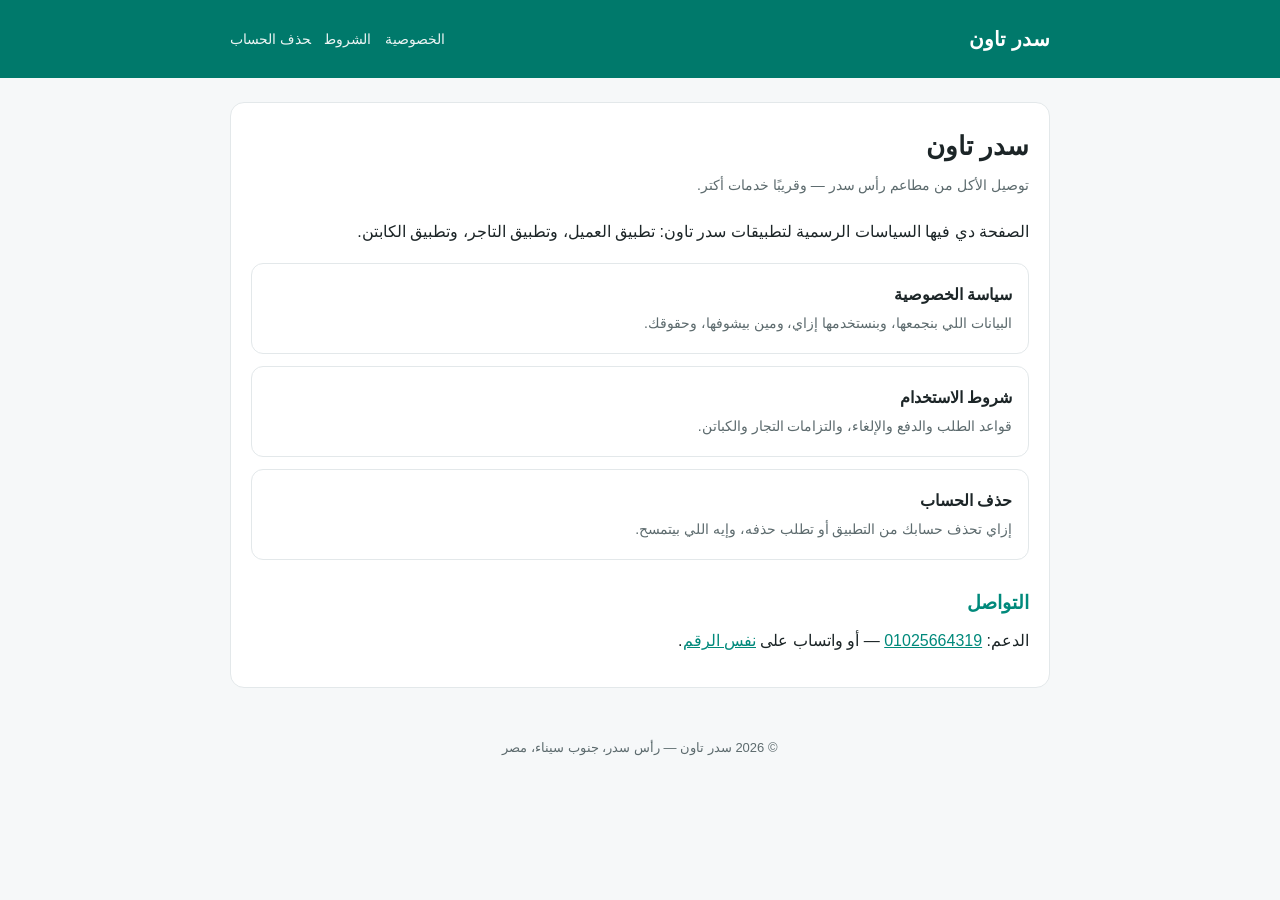
<file: index.html>
<!doctype html>
<html lang="ar" dir="rtl">
<head>
<meta charset="utf-8">
<meta name="viewport" content="width=device-width, initial-scale=1">
<title>سدر تاون — السياسات والدعم</title>
<meta name="description" content="سياسة الخصوصية وشروط الاستخدام وحذف الحساب لتطبيقات سدر تاون.">
<link rel="stylesheet" href="style.css">
</head>
<body>
<header><div class="wrap">
  <a class="brand" href="index.html">سدر تاون</a>
  <nav><a href="privacy.html">الخصوصية</a><a href="terms.html">الشروط</a><a href="delete-account.html">حذف الحساب</a></nav>
</div></header>
<main><div class="wrap">
  <div class="card">
    <h1>سدر تاون</h1>
    <p class="updated">توصيل الأكل من مطاعم رأس سدر — وقريبًا خدمات أكتر.</p>
    <p>الصفحة دي فيها السياسات الرسمية لتطبيقات سدر تاون: تطبيق العميل، وتطبيق التاجر، وتطبيق الكابتن.</p>
    <div class="links">
      <a href="privacy.html">سياسة الخصوصية<span>البيانات اللي بنجمعها، وبنستخدمها إزاي، ومين بيشوفها، وحقوقك.</span></a>
      <a href="terms.html">شروط الاستخدام<span>قواعد الطلب والدفع والإلغاء، والتزامات التجار والكباتن.</span></a>
      <a href="delete-account.html">حذف الحساب<span>إزاي تحذف حسابك من التطبيق أو تطلب حذفه، وإيه اللي بيتمسح.</span></a>
    </div>
    <h2>التواصل</h2>
    <p>الدعم: <a href="tel:+201025664319">01025664319</a> — أو واتساب على <a href="https://wa.me/201025664319">نفس الرقم</a>.</p>
  </div>
</div></main>
<footer>© 2026 سدر تاون — رأس سدر، جنوب سيناء، مصر</footer>
</body>
</html>
</file>
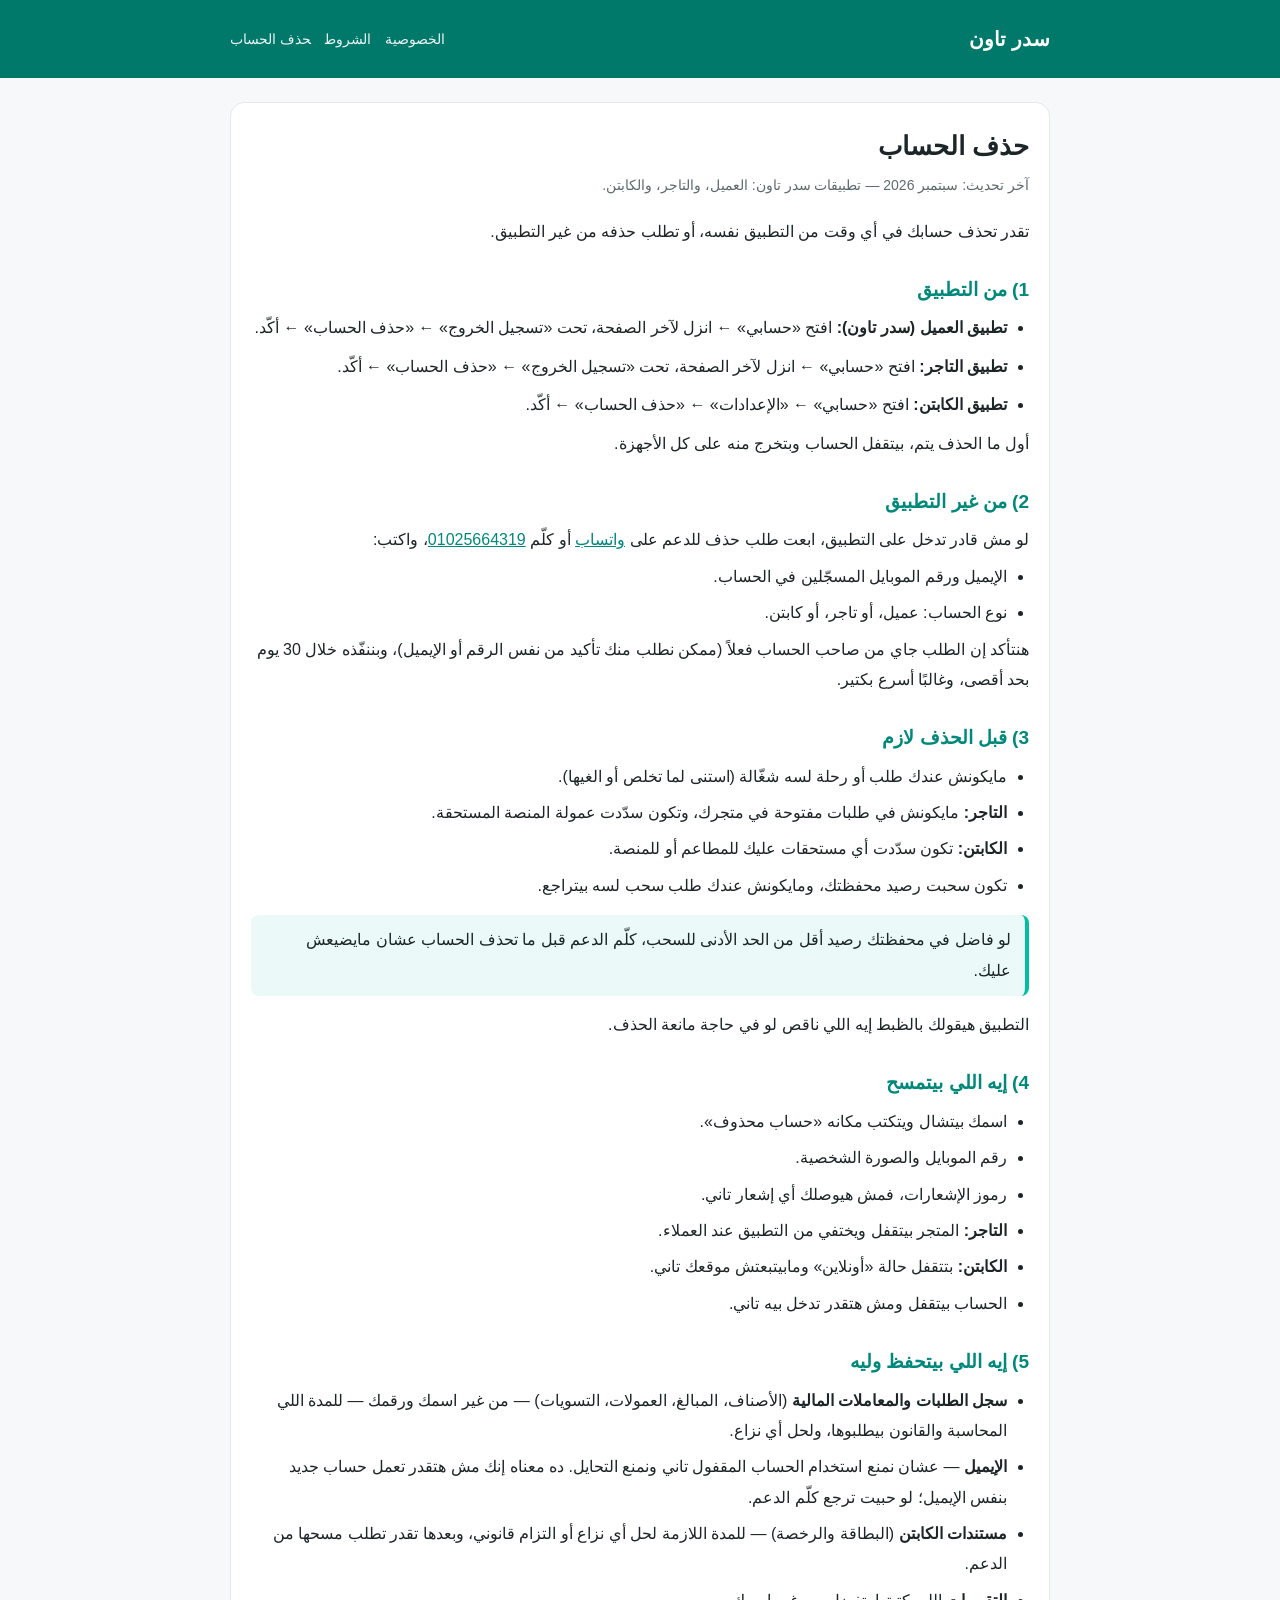
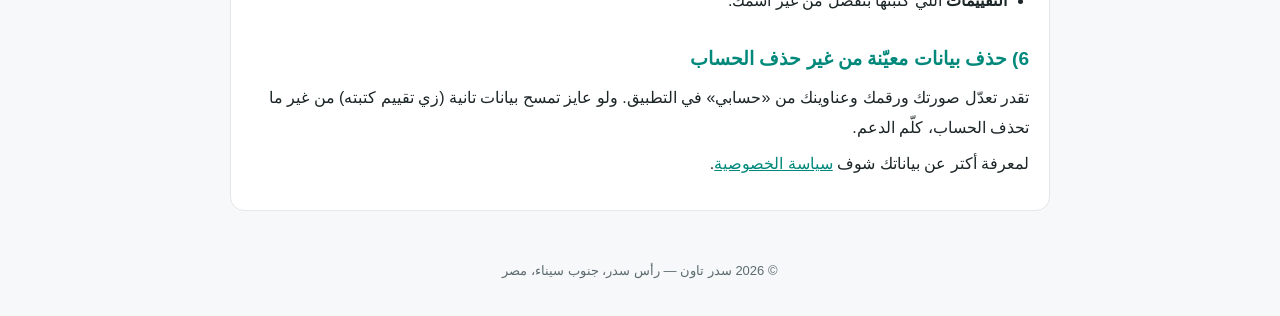
<file: delete-account.html>
<!doctype html>
<html lang="ar" dir="rtl">
<head>
<meta charset="utf-8">
<meta name="viewport" content="width=device-width, initial-scale=1">
<title>حذف الحساب — سدر تاون</title>
<meta name="description" content="إزاي تحذف حسابك في تطبيقات سدر تاون، وإيه البيانات اللي بتتمسح وإيه اللي بيتحفظ.">
<link rel="stylesheet" href="style.css">
</head>
<body>
<header><div class="wrap">
  <a class="brand" href="index.html">سدر تاون</a>
  <nav><a href="privacy.html">الخصوصية</a><a href="terms.html">الشروط</a><a href="delete-account.html">حذف الحساب</a></nav>
</div></header>
<main><div class="wrap"><div class="card">
<h1>حذف الحساب</h1>
<p class="updated">آخر تحديث: سبتمبر 2026 — تطبيقات سدر تاون: العميل، والتاجر، والكابتن.</p>

<p>تقدر تحذف حسابك في أي وقت من التطبيق نفسه، أو تطلب حذفه من غير التطبيق.</p>

<h2>1) من التطبيق</h2>
<ul class="steps">
  <li><strong>تطبيق العميل (سدر تاون):</strong> افتح «حسابي» ← انزل لآخر الصفحة، تحت «تسجيل الخروج» ← «حذف الحساب» ← أكّد.</li>
  <li><strong>تطبيق التاجر:</strong> افتح «حسابي» ← انزل لآخر الصفحة، تحت «تسجيل الخروج» ← «حذف الحساب» ← أكّد.</li>
  <li><strong>تطبيق الكابتن:</strong> افتح «حسابي» ← «الإعدادات» ← «حذف الحساب» ← أكّد.</li>
</ul>
<p>أول ما الحذف يتم، بيتقفل الحساب وبتخرج منه على كل الأجهزة.</p>

<h2>2) من غير التطبيق</h2>
<p>لو مش قادر تدخل على التطبيق، ابعت طلب حذف للدعم على <a href="https://wa.me/201025664319">واتساب</a> أو كلّم <a href="tel:+201025664319">01025664319</a>، واكتب:</p>
<ul>
  <li>الإيميل ورقم الموبايل المسجّلين في الحساب.</li>
  <li>نوع الحساب: عميل، أو تاجر، أو كابتن.</li>
</ul>
<p>هنتأكد إن الطلب جاي من صاحب الحساب فعلاً (ممكن نطلب منك تأكيد من نفس الرقم أو الإيميل)، وبننفّذه خلال 30 يوم بحد أقصى، وغالبًا أسرع بكتير.</p>

<h2>3) قبل الحذف لازم</h2>
<ul>
  <li>مايكونش عندك طلب أو رحلة لسه شغّالة (استنى لما تخلص أو الغيها).</li>
  <li><strong>التاجر:</strong> مايكونش في طلبات مفتوحة في متجرك، وتكون سدّدت عمولة المنصة المستحقة.</li>
  <li><strong>الكابتن:</strong> تكون سدّدت أي مستحقات عليك للمطاعم أو للمنصة.</li>
  <li>تكون سحبت رصيد محفظتك، ومايكونش عندك طلب سحب لسه بيتراجع.</li>
</ul>
<p class="note">لو فاضل في محفظتك رصيد أقل من الحد الأدنى للسحب، كلّم الدعم قبل ما تحذف الحساب عشان مايضيعش عليك.</p>
<p>التطبيق هيقولك بالظبط إيه اللي ناقص لو في حاجة مانعة الحذف.</p>

<h2>4) إيه اللي بيتمسح</h2>
<ul>
  <li>اسمك بيتشال ويتكتب مكانه «حساب محذوف».</li>
  <li>رقم الموبايل والصورة الشخصية.</li>
  <li>رموز الإشعارات، فمش هيوصلك أي إشعار تاني.</li>
  <li><strong>التاجر:</strong> المتجر بيتقفل ويختفي من التطبيق عند العملاء.</li>
  <li><strong>الكابتن:</strong> بتتقفل حالة «أونلاين» ومابيتبعتش موقعك تاني.</li>
  <li>الحساب بيتقفل ومش هتقدر تدخل بيه تاني.</li>
</ul>

<h2>5) إيه اللي بيتحفظ وليه</h2>
<ul>
  <li><strong>سجل الطلبات والمعاملات المالية</strong> (الأصناف، المبالغ، العمولات، التسويات) — من غير اسمك ورقمك — للمدة اللي المحاسبة والقانون بيطلبوها، ولحل أي نزاع.</li>
  <li><strong>الإيميل</strong> — عشان نمنع استخدام الحساب المقفول تاني ونمنع التحايل. ده معناه إنك مش هتقدر تعمل حساب جديد بنفس الإيميل؛ لو حبيت ترجع كلّم الدعم.</li>
  <li><strong>مستندات الكابتن</strong> (البطاقة والرخصة) — للمدة اللازمة لحل أي نزاع أو التزام قانوني، وبعدها تقدر تطلب مسحها من الدعم.</li>
  <li><strong>التقييمات</strong> اللي كتبتها بتفضل من غير اسمك.</li>
</ul>

<h2>6) حذف بيانات معيّنة من غير حذف الحساب</h2>
<p>تقدر تعدّل صورتك ورقمك وعناوينك من «حسابي» في التطبيق. ولو عايز تمسح بيانات تانية (زي تقييم كتبته) من غير ما تحذف الحساب، كلّم الدعم.</p>

<p>لمعرفة أكتر عن بياناتك شوف <a href="privacy.html">سياسة الخصوصية</a>.</p>
</div></div></main>
<footer>© 2026 سدر تاون — رأس سدر، جنوب سيناء، مصر</footer>
</body>
</html>
</file>
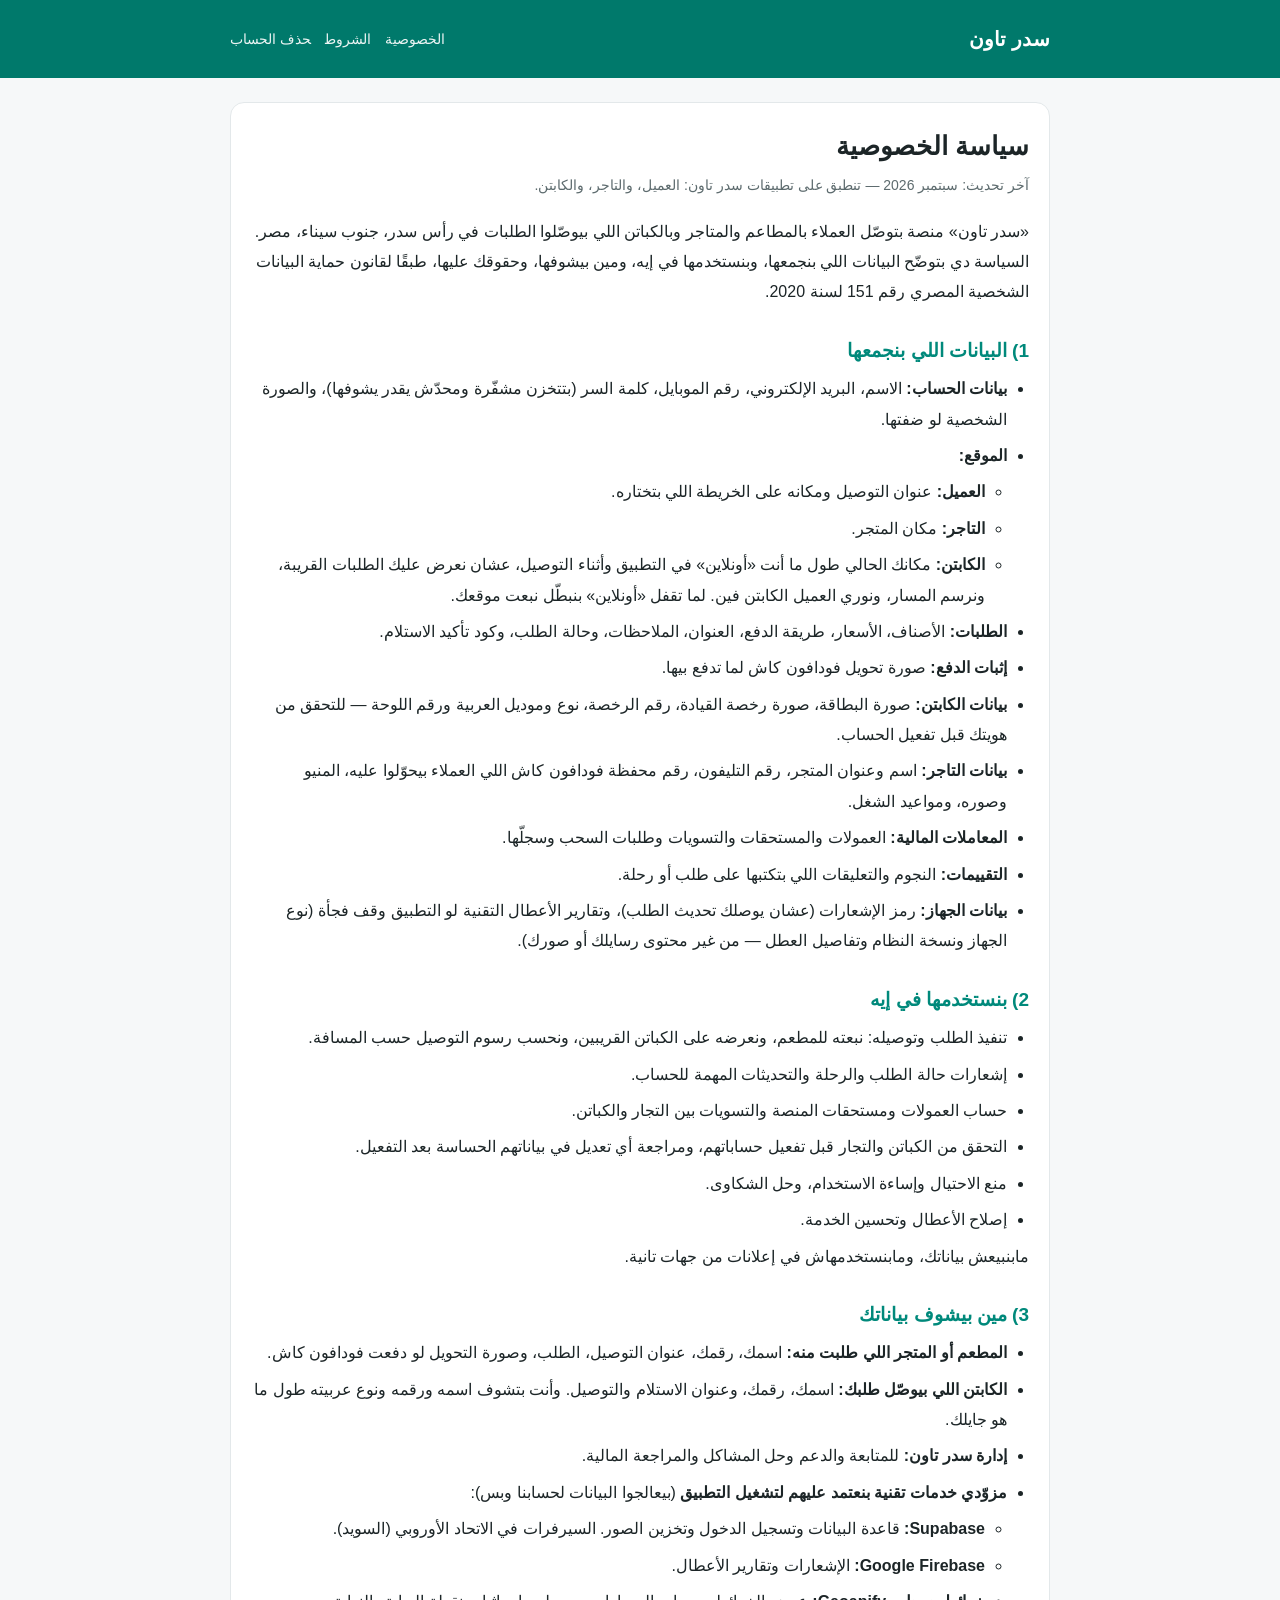
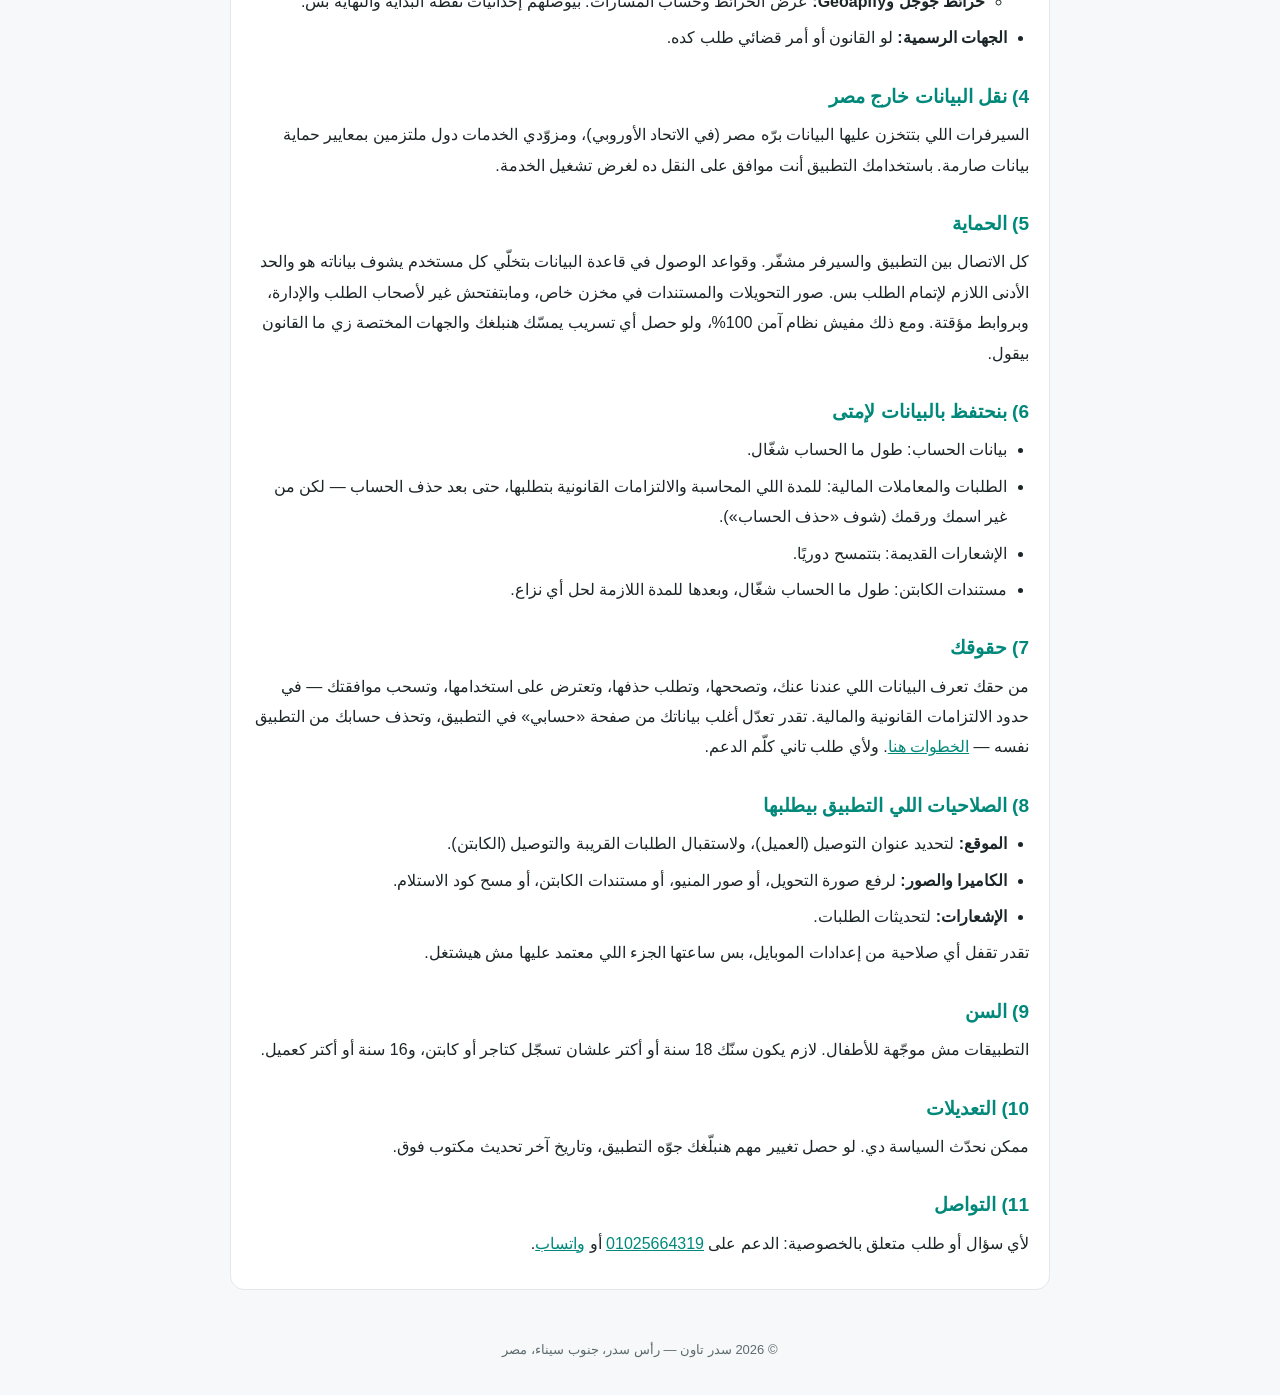
<file: privacy.html>
<!doctype html>
<html lang="ar" dir="rtl">
<head>
<meta charset="utf-8">
<meta name="viewport" content="width=device-width, initial-scale=1">
<title>سياسة الخصوصية — سدر تاون</title>
<meta name="description" content="سياسة خصوصية تطبيقات سدر تاون (العميل، التاجر، الكابتن).">
<link rel="stylesheet" href="style.css">
</head>
<body>
<header><div class="wrap">
  <a class="brand" href="index.html">سدر تاون</a>
  <nav><a href="privacy.html">الخصوصية</a><a href="terms.html">الشروط</a><a href="delete-account.html">حذف الحساب</a></nav>
</div></header>
<main><div class="wrap"><div class="card">
<h1>سياسة الخصوصية</h1>
<p class="updated">آخر تحديث: سبتمبر 2026 — تنطبق على تطبيقات سدر تاون: العميل، والتاجر، والكابتن.</p>

<p>«سدر تاون» منصة بتوصّل العملاء بالمطاعم والمتاجر وبالكباتن اللي بيوصّلوا الطلبات في رأس سدر، جنوب سيناء، مصر. السياسة دي بتوضّح البيانات اللي بنجمعها، وبنستخدمها في إيه، ومين بيشوفها، وحقوقك عليها، طبقًا لقانون حماية البيانات الشخصية المصري رقم 151 لسنة 2020.</p>

<h2>1) البيانات اللي بنجمعها</h2>
<ul>
  <li><strong>بيانات الحساب:</strong> الاسم، البريد الإلكتروني، رقم الموبايل، كلمة السر (بتتخزن مشفّرة ومحدّش يقدر يشوفها)، والصورة الشخصية لو ضفتها.</li>
  <li><strong>الموقع:</strong>
    <ul>
      <li><strong>العميل:</strong> عنوان التوصيل ومكانه على الخريطة اللي بتختاره.</li>
      <li><strong>التاجر:</strong> مكان المتجر.</li>
      <li><strong>الكابتن:</strong> مكانك الحالي طول ما أنت «أونلاين» في التطبيق وأثناء التوصيل، عشان نعرض عليك الطلبات القريبة، ونرسم المسار، ونوري العميل الكابتن فين. لما تقفل «أونلاين» بنبطّل نبعت موقعك.</li>
    </ul>
  </li>
  <li><strong>الطلبات:</strong> الأصناف، الأسعار، طريقة الدفع، العنوان، الملاحظات، وحالة الطلب، وكود تأكيد الاستلام.</li>
  <li><strong>إثبات الدفع:</strong> صورة تحويل فودافون كاش لما تدفع بيها.</li>
  <li><strong>بيانات الكابتن:</strong> صورة البطاقة، صورة رخصة القيادة، رقم الرخصة، نوع وموديل العربية ورقم اللوحة — للتحقق من هويتك قبل تفعيل الحساب.</li>
  <li><strong>بيانات التاجر:</strong> اسم وعنوان المتجر، رقم التليفون، رقم محفظة فودافون كاش اللي العملاء بيحوّلوا عليه، المنيو وصوره، ومواعيد الشغل.</li>
  <li><strong>المعاملات المالية:</strong> العمولات والمستحقات والتسويات وطلبات السحب وسجلّها.</li>
  <li><strong>التقييمات:</strong> النجوم والتعليقات اللي بتكتبها على طلب أو رحلة.</li>
  <li><strong>بيانات الجهاز:</strong> رمز الإشعارات (عشان يوصلك تحديث الطلب)، وتقارير الأعطال التقنية لو التطبيق وقف فجأة (نوع الجهاز ونسخة النظام وتفاصيل العطل — من غير محتوى رسايلك أو صورك).</li>
</ul>

<h2>2) بنستخدمها في إيه</h2>
<ul>
  <li>تنفيذ الطلب وتوصيله: نبعته للمطعم، ونعرضه على الكباتن القريبين، ونحسب رسوم التوصيل حسب المسافة.</li>
  <li>إشعارات حالة الطلب والرحلة والتحديثات المهمة للحساب.</li>
  <li>حساب العمولات ومستحقات المنصة والتسويات بين التجار والكباتن.</li>
  <li>التحقق من الكباتن والتجار قبل تفعيل حساباتهم، ومراجعة أي تعديل في بياناتهم الحساسة بعد التفعيل.</li>
  <li>منع الاحتيال وإساءة الاستخدام، وحل الشكاوى.</li>
  <li>إصلاح الأعطال وتحسين الخدمة.</li>
</ul>
<p>مابنبيعش بياناتك، ومابنستخدمهاش في إعلانات من جهات تانية.</p>

<h2>3) مين بيشوف بياناتك</h2>
<ul>
  <li><strong>المطعم أو المتجر اللي طلبت منه:</strong> اسمك، رقمك، عنوان التوصيل، الطلب، وصورة التحويل لو دفعت فودافون كاش.</li>
  <li><strong>الكابتن اللي بيوصّل طلبك:</strong> اسمك، رقمك، وعنوان الاستلام والتوصيل. وأنت بتشوف اسمه ورقمه ونوع عربيته طول ما هو جايلك.</li>
  <li><strong>إدارة سدر تاون:</strong> للمتابعة والدعم وحل المشاكل والمراجعة المالية.</li>
  <li><strong>مزوّدي خدمات تقنية بنعتمد عليهم لتشغيل التطبيق</strong> (بيعالجوا البيانات لحسابنا وبس):
    <ul>
      <li><strong>Supabase:</strong> قاعدة البيانات وتسجيل الدخول وتخزين الصور. السيرفرات في الاتحاد الأوروبي (السويد).</li>
      <li><strong>Google Firebase:</strong> الإشعارات وتقارير الأعطال.</li>
      <li><strong>خرائط جوجل وGeoapify:</strong> عرض الخرائط وحساب المسارات. بيوصلهم إحداثيات نقطة البداية والنهاية بس.</li>
    </ul>
  </li>
  <li><strong>الجهات الرسمية:</strong> لو القانون أو أمر قضائي طلب كده.</li>
</ul>

<h2>4) نقل البيانات خارج مصر</h2>
<p>السيرفرات اللي بتتخزن عليها البيانات برّه مصر (في الاتحاد الأوروبي)، ومزوّدي الخدمات دول ملتزمين بمعايير حماية بيانات صارمة. باستخدامك التطبيق أنت موافق على النقل ده لغرض تشغيل الخدمة.</p>

<h2>5) الحماية</h2>
<p>كل الاتصال بين التطبيق والسيرفر مشفّر. وقواعد الوصول في قاعدة البيانات بتخلّي كل مستخدم يشوف بياناته هو والحد الأدنى اللازم لإتمام الطلب بس. صور التحويلات والمستندات في مخزن خاص، ومابتفتحش غير لأصحاب الطلب والإدارة، وبروابط مؤقتة. ومع ذلك مفيش نظام آمن 100%، ولو حصل أي تسريب يمسّك هنبلغك والجهات المختصة زي ما القانون بيقول.</p>

<h2>6) بنحتفظ بالبيانات لإمتى</h2>
<ul>
  <li>بيانات الحساب: طول ما الحساب شغّال.</li>
  <li>الطلبات والمعاملات المالية: للمدة اللي المحاسبة والالتزامات القانونية بتطلبها، حتى بعد حذف الحساب — لكن من غير اسمك ورقمك (شوف «حذف الحساب»).</li>
  <li>الإشعارات القديمة: بتتمسح دوريًا.</li>
  <li>مستندات الكابتن: طول ما الحساب شغّال، وبعدها للمدة اللازمة لحل أي نزاع.</li>
</ul>

<h2>7) حقوقك</h2>
<p>من حقك تعرف البيانات اللي عندنا عنك، وتصححها، وتطلب حذفها، وتعترض على استخدامها، وتسحب موافقتك — في حدود الالتزامات القانونية والمالية. تقدر تعدّل أغلب بياناتك من صفحة «حسابي» في التطبيق، وتحذف حسابك من التطبيق نفسه — <a href="delete-account.html">الخطوات هنا</a>. ولأي طلب تاني كلّم الدعم.</p>

<h2>8) الصلاحيات اللي التطبيق بيطلبها</h2>
<ul>
  <li><strong>الموقع:</strong> لتحديد عنوان التوصيل (العميل)، ولاستقبال الطلبات القريبة والتوصيل (الكابتن).</li>
  <li><strong>الكاميرا والصور:</strong> لرفع صورة التحويل، أو صور المنيو، أو مستندات الكابتن، أو مسح كود الاستلام.</li>
  <li><strong>الإشعارات:</strong> لتحديثات الطلبات.</li>
</ul>
<p>تقدر تقفل أي صلاحية من إعدادات الموبايل، بس ساعتها الجزء اللي معتمد عليها مش هيشتغل.</p>

<h2>9) السن</h2>
<p>التطبيقات مش موجّهة للأطفال. لازم يكون سنّك 18 سنة أو أكتر علشان تسجّل كتاجر أو كابتن، و16 سنة أو أكتر كعميل.</p>

<h2>10) التعديلات</h2>
<p>ممكن نحدّث السياسة دي. لو حصل تغيير مهم هنبلّغك جوّه التطبيق، وتاريخ آخر تحديث مكتوب فوق.</p>

<h2>11) التواصل</h2>
<p>لأي سؤال أو طلب متعلق بالخصوصية: الدعم على <a href="tel:+201025664319">01025664319</a> أو <a href="https://wa.me/201025664319">واتساب</a>.</p>
</div></div></main>
<footer>© 2026 سدر تاون — رأس سدر، جنوب سيناء، مصر</footer>
</body>
</html>
</file>
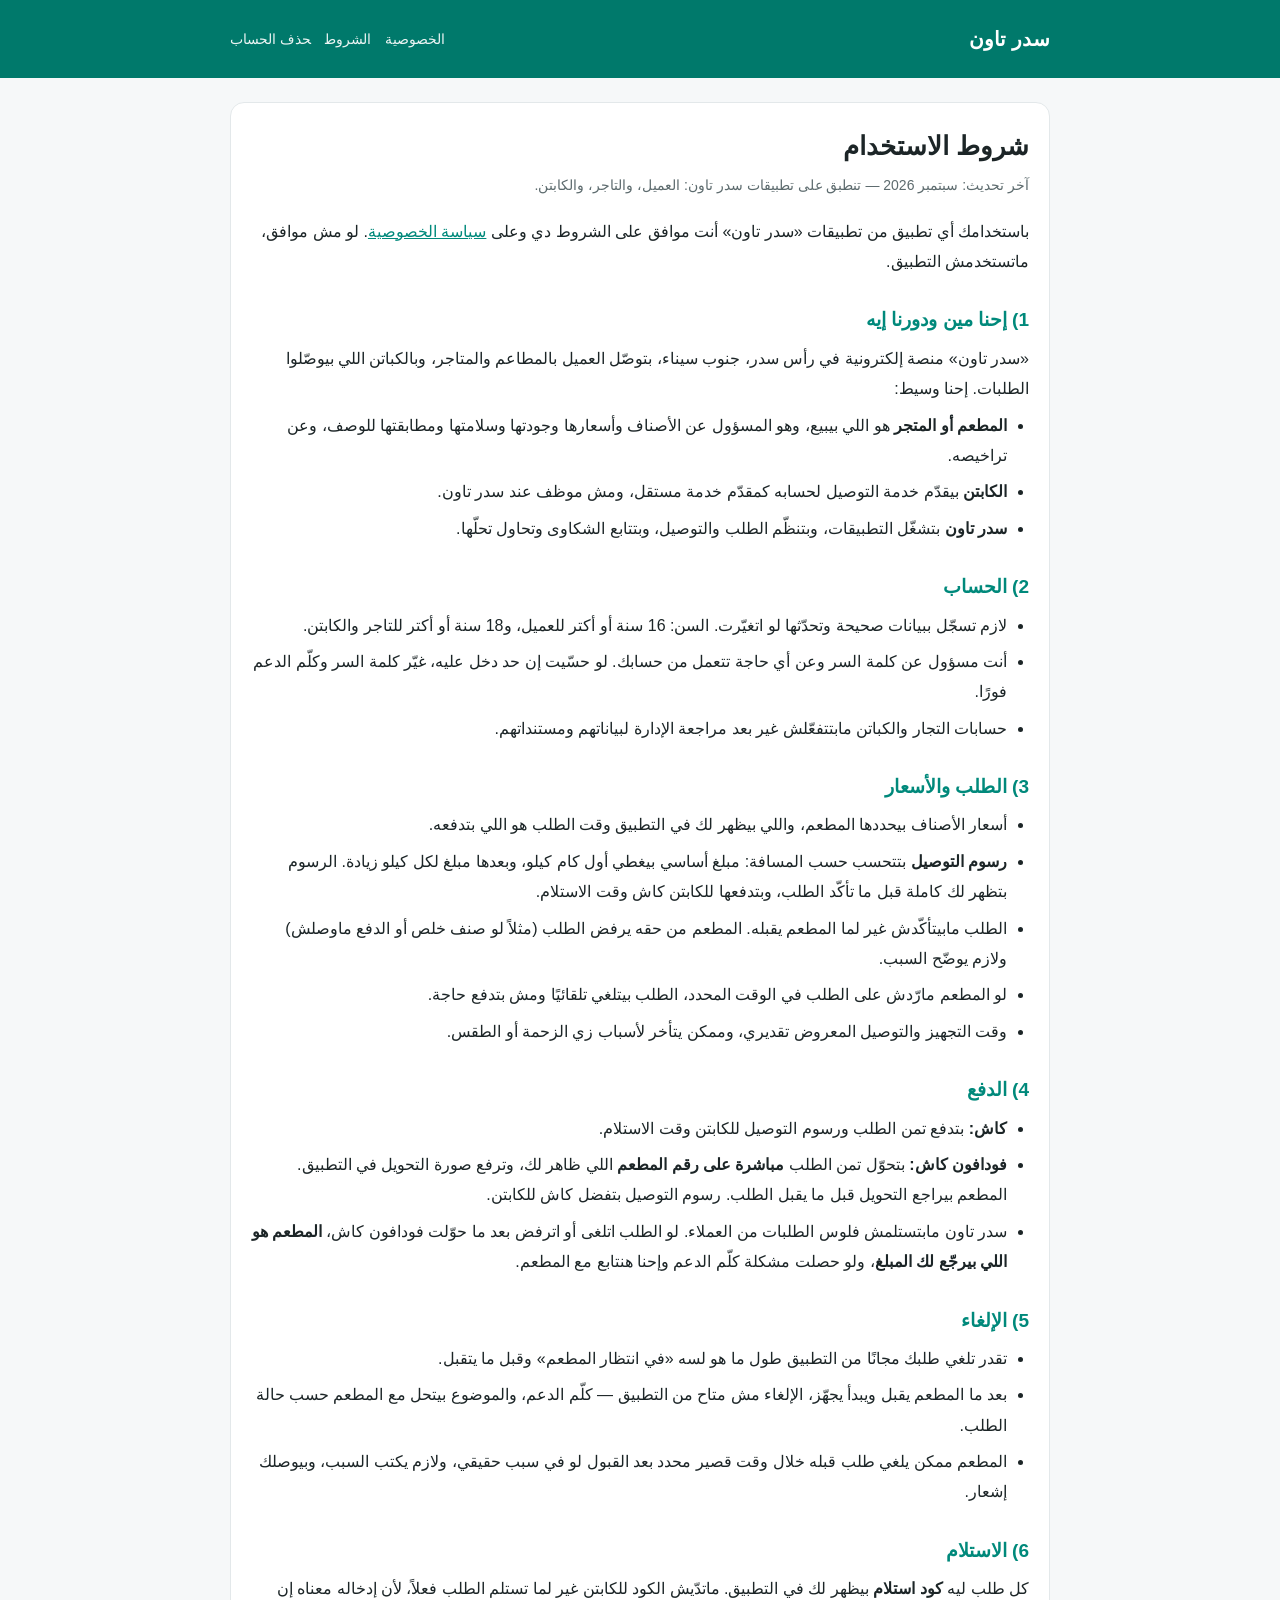
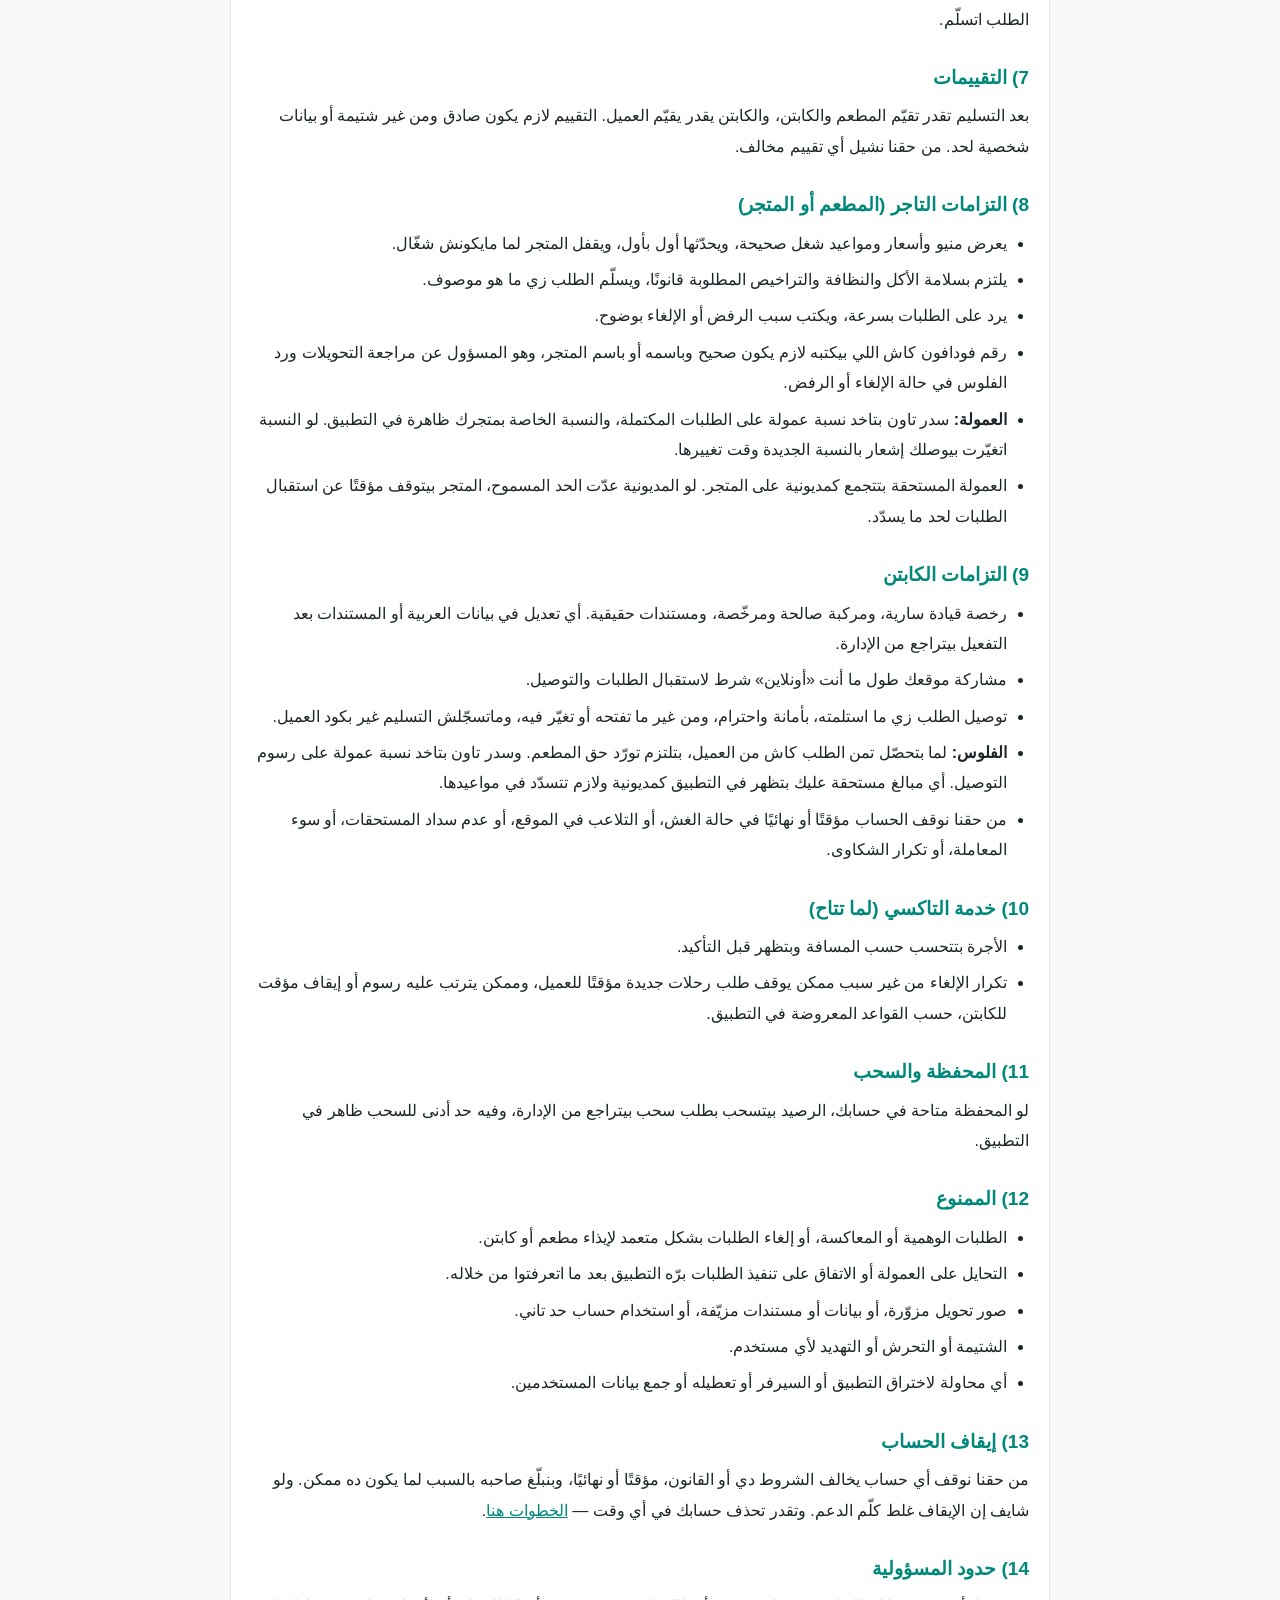
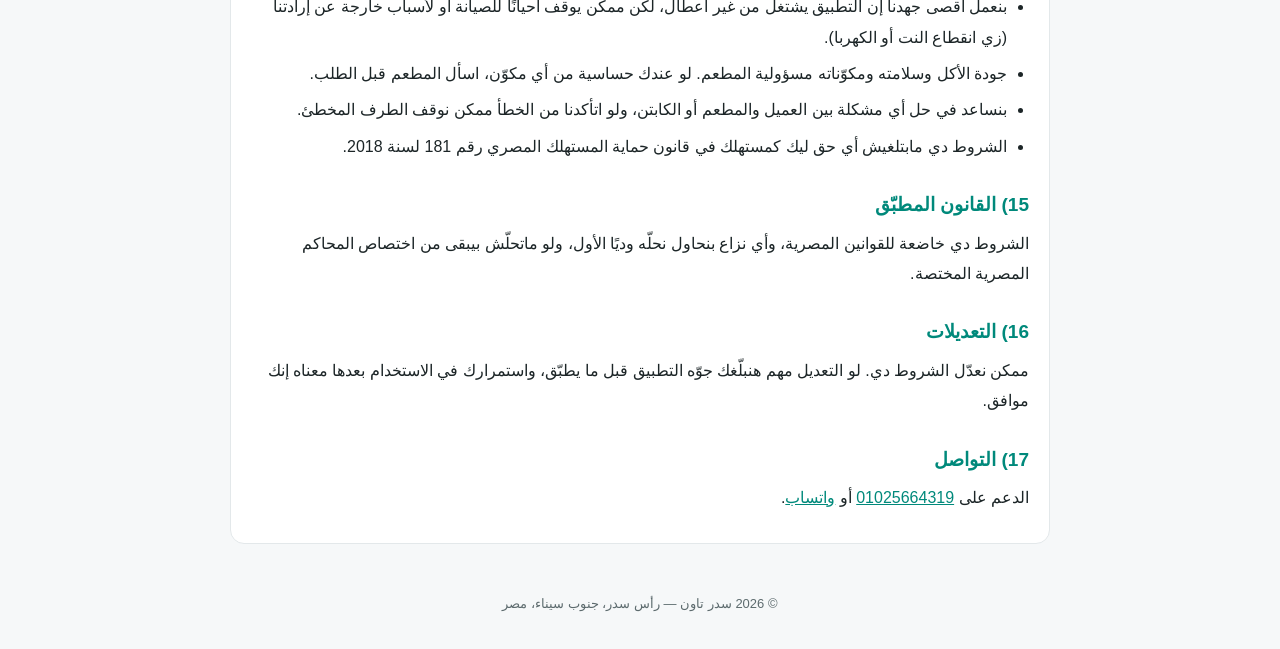
<file: terms.html>
<!doctype html>
<html lang="ar" dir="rtl">
<head>
<meta charset="utf-8">
<meta name="viewport" content="width=device-width, initial-scale=1">
<title>شروط الاستخدام — سدر تاون</title>
<meta name="description" content="شروط استخدام تطبيقات سدر تاون (العميل، التاجر، الكابتن).">
<link rel="stylesheet" href="style.css">
</head>
<body>
<header><div class="wrap">
  <a class="brand" href="index.html">سدر تاون</a>
  <nav><a href="privacy.html">الخصوصية</a><a href="terms.html">الشروط</a><a href="delete-account.html">حذف الحساب</a></nav>
</div></header>
<main><div class="wrap"><div class="card">
<h1>شروط الاستخدام</h1>
<p class="updated">آخر تحديث: سبتمبر 2026 — تنطبق على تطبيقات سدر تاون: العميل، والتاجر، والكابتن.</p>

<p>باستخدامك أي تطبيق من تطبيقات «سدر تاون» أنت موافق على الشروط دي وعلى <a href="privacy.html">سياسة الخصوصية</a>. لو مش موافق، ماتستخدمش التطبيق.</p>

<h2>1) إحنا مين ودورنا إيه</h2>
<p>«سدر تاون» منصة إلكترونية في رأس سدر، جنوب سيناء، بتوصّل العميل بالمطاعم والمتاجر، وبالكباتن اللي بيوصّلوا الطلبات. إحنا وسيط:</p>
<ul>
  <li><strong>المطعم أو المتجر</strong> هو اللي بيبيع، وهو المسؤول عن الأصناف وأسعارها وجودتها وسلامتها ومطابقتها للوصف، وعن تراخيصه.</li>
  <li><strong>الكابتن</strong> بيقدّم خدمة التوصيل لحسابه كمقدّم خدمة مستقل، ومش موظف عند سدر تاون.</li>
  <li><strong>سدر تاون</strong> بتشغّل التطبيقات، وبتنظّم الطلب والتوصيل، وبتتابع الشكاوى وتحاول تحلّها.</li>
</ul>

<h2>2) الحساب</h2>
<ul>
  <li>لازم تسجّل ببيانات صحيحة وتحدّثها لو اتغيّرت. السن: 16 سنة أو أكتر للعميل، و18 سنة أو أكتر للتاجر والكابتن.</li>
  <li>أنت مسؤول عن كلمة السر وعن أي حاجة تتعمل من حسابك. لو حسّيت إن حد دخل عليه، غيّر كلمة السر وكلّم الدعم فورًا.</li>
  <li>حسابات التجار والكباتن مابتتفعّلش غير بعد مراجعة الإدارة لبياناتهم ومستنداتهم.</li>
</ul>

<h2>3) الطلب والأسعار</h2>
<ul>
  <li>أسعار الأصناف بيحددها المطعم، واللي بيظهر لك في التطبيق وقت الطلب هو اللي بتدفعه.</li>
  <li><strong>رسوم التوصيل</strong> بتتحسب حسب المسافة: مبلغ أساسي بيغطي أول كام كيلو، وبعدها مبلغ لكل كيلو زيادة. الرسوم بتظهر لك كاملة قبل ما تأكّد الطلب، وبتدفعها للكابتن كاش وقت الاستلام.</li>
  <li>الطلب مابيتأكّدش غير لما المطعم يقبله. المطعم من حقه يرفض الطلب (مثلاً لو صنف خلص أو الدفع ماوصلش) ولازم يوضّح السبب.</li>
  <li>لو المطعم مارّدش على الطلب في الوقت المحدد، الطلب بيتلغي تلقائيًا ومش بتدفع حاجة.</li>
  <li>وقت التجهيز والتوصيل المعروض تقديري، وممكن يتأخر لأسباب زي الزحمة أو الطقس.</li>
</ul>

<h2>4) الدفع</h2>
<ul>
  <li><strong>كاش:</strong> بتدفع تمن الطلب ورسوم التوصيل للكابتن وقت الاستلام.</li>
  <li><strong>فودافون كاش:</strong> بتحوّل تمن الطلب <strong>مباشرة على رقم المطعم</strong> اللي ظاهر لك، وترفع صورة التحويل في التطبيق. المطعم بيراجع التحويل قبل ما يقبل الطلب. رسوم التوصيل بتفضل كاش للكابتن.</li>
  <li>سدر تاون مابتستلمش فلوس الطلبات من العملاء. لو الطلب اتلغى أو اترفض بعد ما حوّلت فودافون كاش، <strong>المطعم هو اللي بيرجّع لك المبلغ</strong>، ولو حصلت مشكلة كلّم الدعم وإحنا هنتابع مع المطعم.</li>
</ul>

<h2>5) الإلغاء</h2>
<ul>
  <li>تقدر تلغي طلبك مجانًا من التطبيق طول ما هو لسه «في انتظار المطعم» وقبل ما يتقبل.</li>
  <li>بعد ما المطعم يقبل ويبدأ يجهّز، الإلغاء مش متاح من التطبيق — كلّم الدعم، والموضوع بيتحل مع المطعم حسب حالة الطلب.</li>
  <li>المطعم ممكن يلغي طلب قبله خلال وقت قصير محدد بعد القبول لو في سبب حقيقي، ولازم يكتب السبب، وبيوصلك إشعار.</li>
</ul>

<h2>6) الاستلام</h2>
<p>كل طلب ليه <strong>كود استلام</strong> بيظهر لك في التطبيق. ماتدّيش الكود للكابتن غير لما تستلم الطلب فعلاً، لأن إدخاله معناه إن الطلب اتسلّم.</p>

<h2>7) التقييمات</h2>
<p>بعد التسليم تقدر تقيّم المطعم والكابتن، والكابتن يقدر يقيّم العميل. التقييم لازم يكون صادق ومن غير شتيمة أو بيانات شخصية لحد. من حقنا نشيل أي تقييم مخالف.</p>

<h2>8) التزامات التاجر (المطعم أو المتجر)</h2>
<ul>
  <li>يعرض منيو وأسعار ومواعيد شغل صحيحة، ويحدّثها أول بأول، ويقفل المتجر لما مايكونش شغّال.</li>
  <li>يلتزم بسلامة الأكل والنظافة والتراخيص المطلوبة قانونًا، ويسلّم الطلب زي ما هو موصوف.</li>
  <li>يرد على الطلبات بسرعة، ويكتب سبب الرفض أو الإلغاء بوضوح.</li>
  <li>رقم فودافون كاش اللي بيكتبه لازم يكون صحيح وباسمه أو باسم المتجر، وهو المسؤول عن مراجعة التحويلات ورد الفلوس في حالة الإلغاء أو الرفض.</li>
  <li><strong>العمولة:</strong> سدر تاون بتاخد نسبة عمولة على الطلبات المكتملة، والنسبة الخاصة بمتجرك ظاهرة في التطبيق. لو النسبة اتغيّرت بيوصلك إشعار بالنسبة الجديدة وقت تغييرها.</li>
  <li>العمولة المستحقة بتتجمع كمديونية على المتجر. لو المديونية عدّت الحد المسموح، المتجر بيتوقف مؤقتًا عن استقبال الطلبات لحد ما يسدّد.</li>
</ul>

<h2>9) التزامات الكابتن</h2>
<ul>
  <li>رخصة قيادة سارية، ومركبة صالحة ومرخّصة، ومستندات حقيقية. أي تعديل في بيانات العربية أو المستندات بعد التفعيل بيتراجع من الإدارة.</li>
  <li>مشاركة موقعك طول ما أنت «أونلاين» شرط لاستقبال الطلبات والتوصيل.</li>
  <li>توصيل الطلب زي ما استلمته، بأمانة واحترام، ومن غير ما تفتحه أو تغيّر فيه، وماتسجّلش التسليم غير بكود العميل.</li>
  <li><strong>الفلوس:</strong> لما بتحصّل تمن الطلب كاش من العميل، بتلتزم تورّد حق المطعم. وسدر تاون بتاخد نسبة عمولة على رسوم التوصيل. أي مبالغ مستحقة عليك بتظهر في التطبيق كمديونية ولازم تتسدّد في مواعيدها.</li>
  <li>من حقنا نوقف الحساب مؤقتًا أو نهائيًا في حالة الغش، أو التلاعب في الموقع، أو عدم سداد المستحقات، أو سوء المعاملة، أو تكرار الشكاوى.</li>
</ul>

<h2>10) خدمة التاكسي (لما تتاح)</h2>
<ul>
  <li>الأجرة بتتحسب حسب المسافة وبتظهر قبل التأكيد.</li>
  <li>تكرار الإلغاء من غير سبب ممكن يوقف طلب رحلات جديدة مؤقتًا للعميل، وممكن يترتب عليه رسوم أو إيقاف مؤقت للكابتن، حسب القواعد المعروضة في التطبيق.</li>
</ul>

<h2>11) المحفظة والسحب</h2>
<p>لو المحفظة متاحة في حسابك، الرصيد بيتسحب بطلب سحب بيتراجع من الإدارة، وفيه حد أدنى للسحب ظاهر في التطبيق.</p>

<h2>12) الممنوع</h2>
<ul>
  <li>الطلبات الوهمية أو المعاكسة، أو إلغاء الطلبات بشكل متعمد لإيذاء مطعم أو كابتن.</li>
  <li>التحايل على العمولة أو الاتفاق على تنفيذ الطلبات برّه التطبيق بعد ما اتعرفتوا من خلاله.</li>
  <li>صور تحويل مزوّرة، أو بيانات أو مستندات مزيّفة، أو استخدام حساب حد تاني.</li>
  <li>الشتيمة أو التحرش أو التهديد لأي مستخدم.</li>
  <li>أي محاولة لاختراق التطبيق أو السيرفر أو تعطيله أو جمع بيانات المستخدمين.</li>
</ul>

<h2>13) إيقاف الحساب</h2>
<p>من حقنا نوقف أي حساب يخالف الشروط دي أو القانون، مؤقتًا أو نهائيًا، وبنبلّغ صاحبه بالسبب لما يكون ده ممكن. ولو شايف إن الإيقاف غلط كلّم الدعم. وتقدر تحذف حسابك في أي وقت — <a href="delete-account.html">الخطوات هنا</a>.</p>

<h2>14) حدود المسؤولية</h2>
<ul>
  <li>بنعمل أقصى جهدنا إن التطبيق يشتغل من غير أعطال، لكن ممكن يوقف أحيانًا للصيانة أو لأسباب خارجة عن إرادتنا (زي انقطاع النت أو الكهربا).</li>
  <li>جودة الأكل وسلامته ومكوّناته مسؤولية المطعم. لو عندك حساسية من أي مكوّن، اسأل المطعم قبل الطلب.</li>
  <li>بنساعد في حل أي مشكلة بين العميل والمطعم أو الكابتن، ولو اتأكدنا من الخطأ ممكن نوقف الطرف المخطئ.</li>
  <li>الشروط دي مابتلغيش أي حق ليك كمستهلك في قانون حماية المستهلك المصري رقم 181 لسنة 2018.</li>
</ul>

<h2>15) القانون المطبّق</h2>
<p>الشروط دي خاضعة للقوانين المصرية، وأي نزاع بنحاول نحلّه وديًا الأول، ولو ماتحلّش بيبقى من اختصاص المحاكم المصرية المختصة.</p>

<h2>16) التعديلات</h2>
<p>ممكن نعدّل الشروط دي. لو التعديل مهم هنبلّغك جوّه التطبيق قبل ما يطبّق، واستمرارك في الاستخدام بعدها معناه إنك موافق.</p>

<h2>17) التواصل</h2>
<p>الدعم على <a href="tel:+201025664319">01025664319</a> أو <a href="https://wa.me/201025664319">واتساب</a>.</p>
</div></div></main>
<footer>© 2026 سدر تاون — رأس سدر، جنوب سيناء، مصر</footer>
</body>
</html>
</file>
<file: style.css>
:root {
  --bg: #f6f8f9;
  --card: #ffffff;
  --text: #1c2527;
  --muted: #5d6b6e;
  --accent: #00bfa5;
  --accent-dark: #00897b;
  --border: #e3e8ea;
  --header: #00796b;
}
@media (prefers-color-scheme: dark) {
  :root {
    --bg: #111617;
    --card: #1a2123;
    --text: #e8eeef;
    --muted: #a3b0b3;
    --accent: #1de9b6;
    --accent-dark: #00bfa5;
    --border: #2a3437;
    --header: #00574b;
  }
}
* { box-sizing: border-box; }
html { -webkit-text-size-adjust: 100%; }
body {
  margin: 0;
  background: var(--bg);
  color: var(--text);
  font-family: "Segoe UI", Tahoma, "Noto Sans Arabic", "Geeza Pro", Arial, sans-serif;
  line-height: 1.9;
  font-size: 16px;
}
header {
  background: var(--header);
  color: #fff;
  padding: 20px 16px;
}
header .wrap { display: flex; align-items: center; justify-content: space-between; gap: 12px; flex-wrap: wrap; }
header a.brand { color: #fff; text-decoration: none; font-weight: 700; font-size: 20px; }
nav a { color: #fff; text-decoration: none; margin-inline-start: 14px; font-size: 14px; opacity: .92; }
nav a:hover { opacity: 1; text-decoration: underline; }
.wrap { max-width: 820px; margin: 0 auto; }
main { padding: 24px 16px 48px; }
.card {
  background: var(--card);
  border: 1px solid var(--border);
  border-radius: 14px;
  padding: 24px 20px;
}
h1 { font-size: 26px; margin: 0 0 4px; line-height: 1.5; }
h2 { font-size: 19px; margin: 28px 0 8px; color: var(--accent-dark); line-height: 1.6; }
p, li { margin: 6px 0; }
ul { padding-inline-start: 22px; margin: 6px 0; }
.updated { color: var(--muted); font-size: 14px; margin-bottom: 18px; }
.note {
  border-inline-start: 4px solid var(--accent);
  background: color-mix(in srgb, var(--accent) 8%, transparent);
  padding: 10px 14px;
  border-radius: 8px;
  margin: 14px 0;
}
a { color: var(--accent-dark); }
.links { display: grid; gap: 12px; margin-top: 16px; }
.links a {
  display: block;
  background: var(--card);
  border: 1px solid var(--border);
  border-radius: 12px;
  padding: 16px;
  text-decoration: none;
  color: var(--text);
  font-weight: 600;
}
.links a span { display: block; color: var(--muted); font-weight: 400; font-size: 14px; }
.steps li { margin: 8px 0; }
footer { text-align: center; color: var(--muted); font-size: 13px; padding: 0 16px 32px; }
</file>
